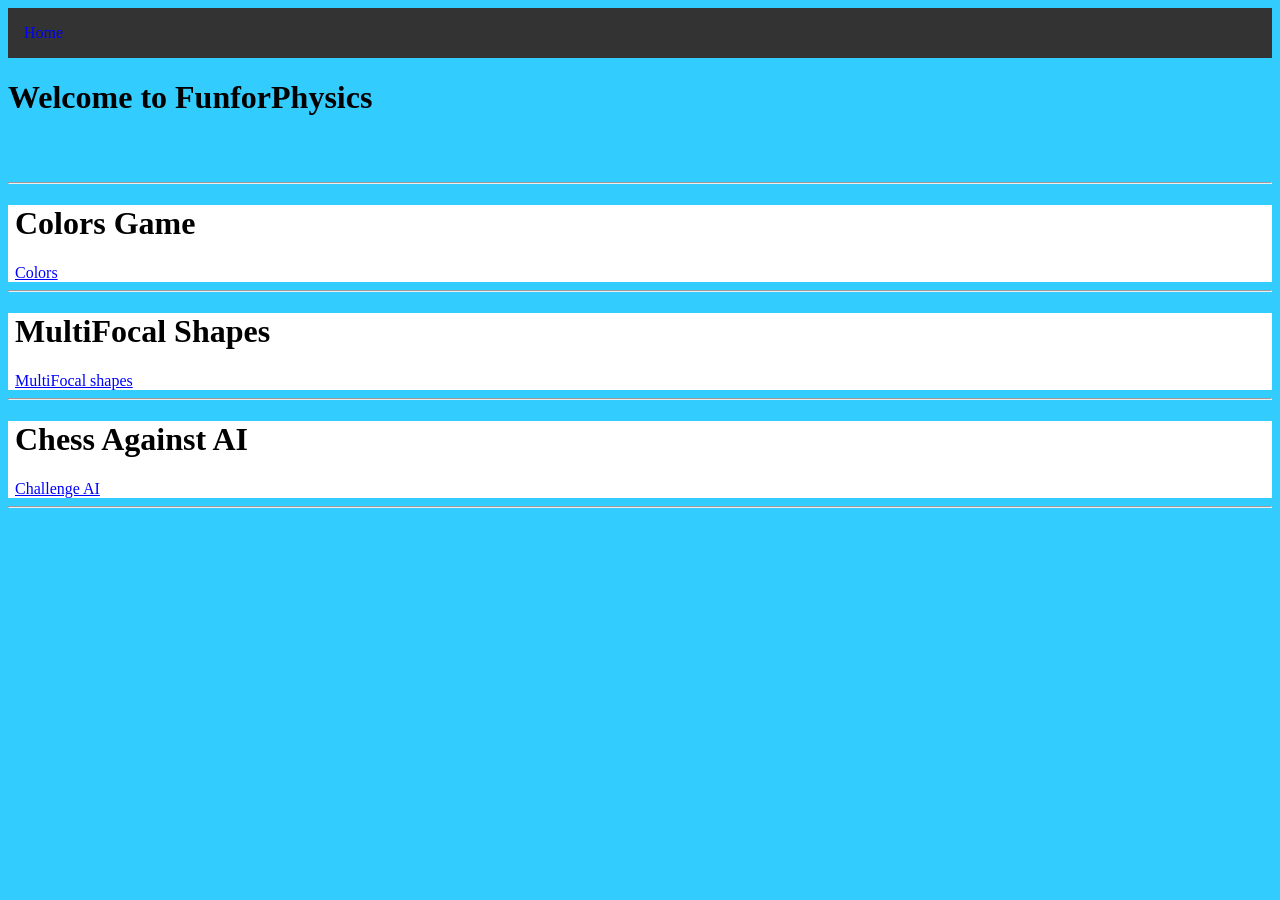
<file: Home.html>
<html>
<head>
  <title>PhysicsforFun</title>
  <link rel="stylesheet" type="text/css" href="indexcss.css">
  <meta name="description" content="Crazy web page.">
	<meta name="keywords" content="sonoda, sonodaart, Sonoda, Sonodaart">
  <meta name="viewport" content="width=device-width">
</head>
<body style="background-color:rgb(51, 204, 255)">
	<div class="options">
		<ul>
			<li><a href="Home.html">Home</a></li>
		        <!--<li><a href="Artworks.html">Artworks</a></li>-->
			<!--<li><a href="AppLand.html">AppLand</a></li>
			<li><a href="JavaScript.html">JavaScript</a></li>-->
	    	</ul>
   	</div>
    	<h1>Welcome to FunforPhysics</h1>
	<br>
	<br>
	<hr>
	<div class="article">
		<h1>Colors Game</h1>
		<a href="colors.html">Colors</a>
	</div>
	<hr> 
	<div class="article">
		<h1>MultiFocal Shapes</h1>
		<a href="fulcres.html">MultiFocal shapes</a>
	</div>
	<hr>
	<!--<hr> 
	<div class="article">
		<h1>MultiFocal shapes</h1>
		<a href="fulcres.html">MultiFocal shapes</a>
	</div>
	<hr> --> 
	<div class="article">
		<h1>Chess Against AI</h1>
		<a href="ScacchiVSAI/index.html">Challenge AI</a>
	</div>
	<hr>
    
</body>
</html>
</file>
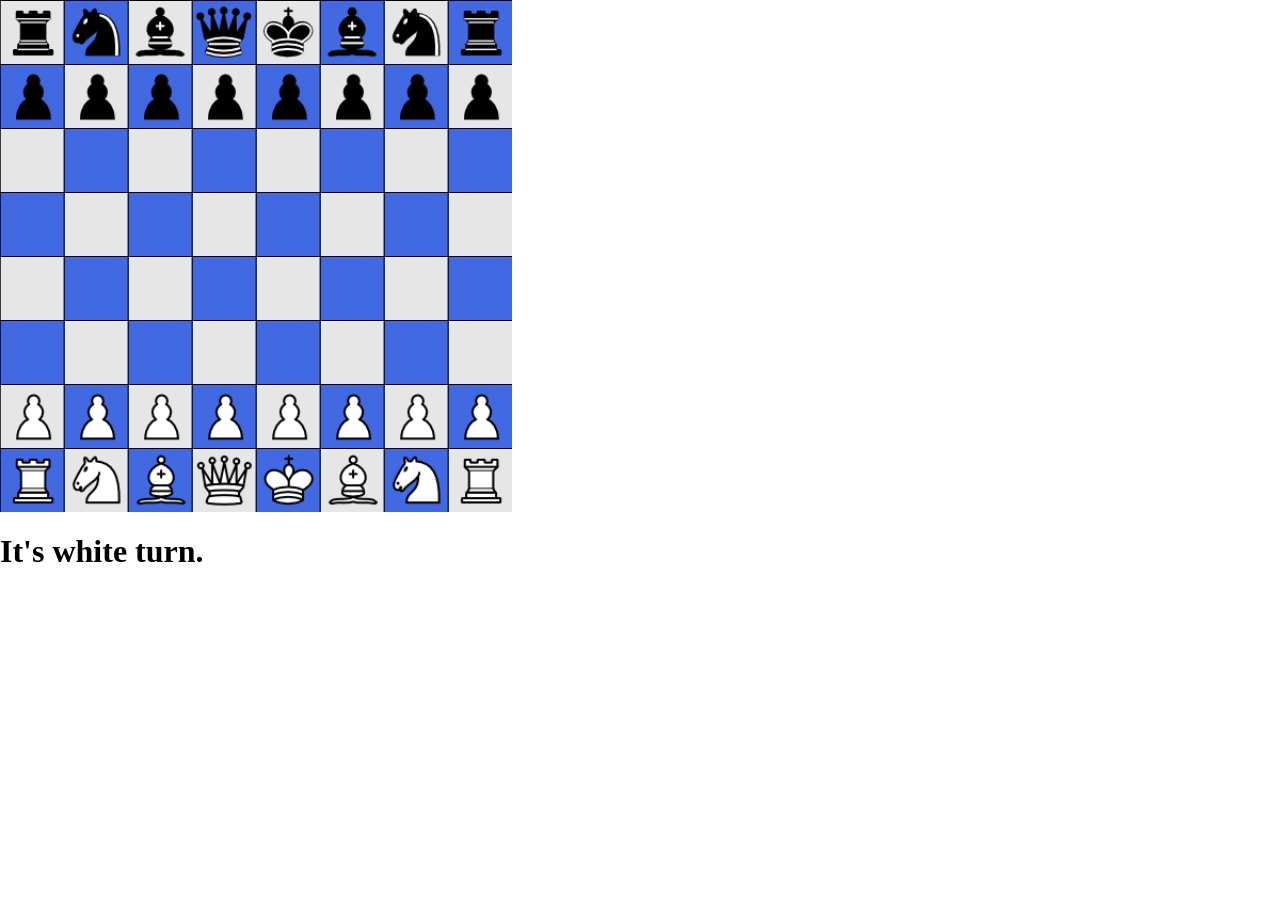
<file: Scacchi.html>
<!DOCTYPE html>
<html>
  <head>
    <meta charset="UTF-8">
    <title>Scacchi</title>
    <script src="libraries/p5.js" type="text/javascript"></script>

    <script src="libraries/p5.dom.js" type="text/javascript"></script>
    <script src="libraries/p5.sound.js" type="text/javascript"></script>

    <script src="ScacchiJS.js" type="text/javascript"></script>

    <style> body {padding: 0; margin: 0;} canvas {vertical-align: top;} </style>
  </head>
  <body>
  </body>
</html>
</file>
<file: indexcss.css>
.options {
	display: block;
  text-align:center;
  text-decoration: none;
  background: black;
  float: center

}
a:link {
  color: blue;
  background-color: transparent;
}

ul {
  list-style-type: none;
  margin: 0;
  padding: 0;
  overflow: hidden;
  background-color: #333333;
}

li {
  float: left;
}

li a{
	display: block;
	text-align: center;
	text-decoration: none;
  color: white;
  padding: 16px
}

li a:hover{
  background-color: #111111
}

.article {
	background-color: white;
	padding-left: 7px;
	padding-right: 10px;
}
</file>
